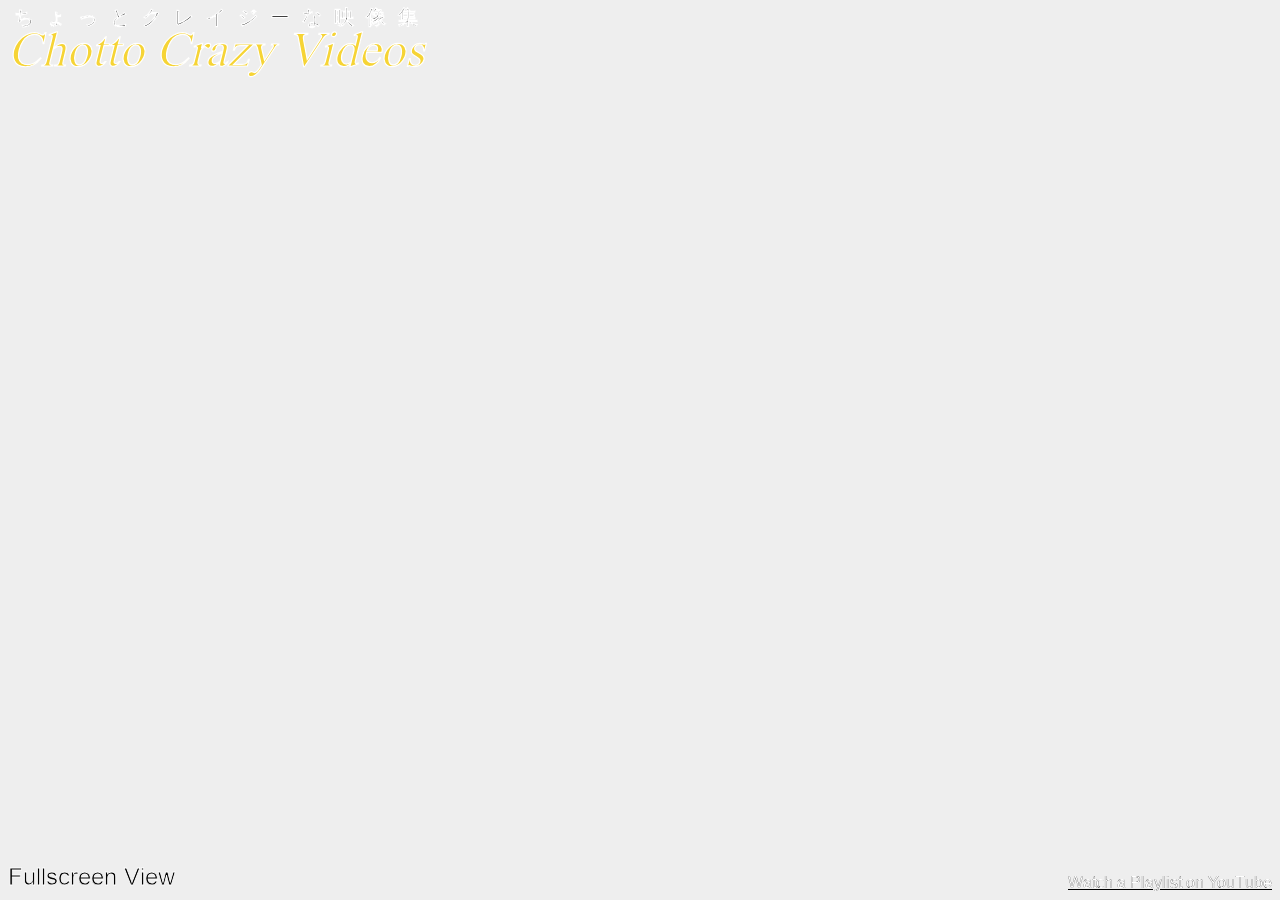
<file: youtube/index.html>
<!DOCTYPE html>
<html lang="ja">

<head>
    <meta charset="utf-8" />
    <meta name="viewport" content="width=device-width, initial-scale=1" />
    <meta name="format-detection" content="telephone=no" />
    <link rel="shortcut icon" href="../favicon.ico" type="image/x-icon">

    <title>ちょっとクレイジーな映像集 | Chotto Crazy Videos</title>
    <meta content="YouTubeに公開されているお気に入りの音楽や動画" name="description">

    <link rel="stylesheet" href="../thankyou/style.css">
    <link rel="stylesheet" href="index.css">

    <script>
        let playlistId = 'PLNxErRQ8jPVbb-A1oets9-qSuAzGb0tWU',
            playlistTitle = 'Chotto Crazy Videos';
    </script>
    <script src="script.js"></script>
    <script src="playlist.js"></script>
    <script src="https://apis.google.com/js/client.js?onload=onGoogleLoad"></script>
</head>

<body>
    <header>
        <h1 class="logo">
            <ruby>
                <i id="title">Chotto Crazy Videos</i>
                <sup id="track"></sup>
                <rp>(</rp>
                <rt>ちょっとクレイジーな映像集</rt>
                <rp>)</rp>
            </ruby>
        </h1>
    </header>

    <main>
        <div id="play">
            <button type="button"></button>
            <div id="player"></div>
        </div>
        <ul id="result"></ul>
    </main>

    <footer>
        <button type="button" onclick="full()">Fullscreen View</button>
        <a id="link" target="_blank">Watch a Playlist on YouTube</a>
    </footer>
</body>

</html>
</file>
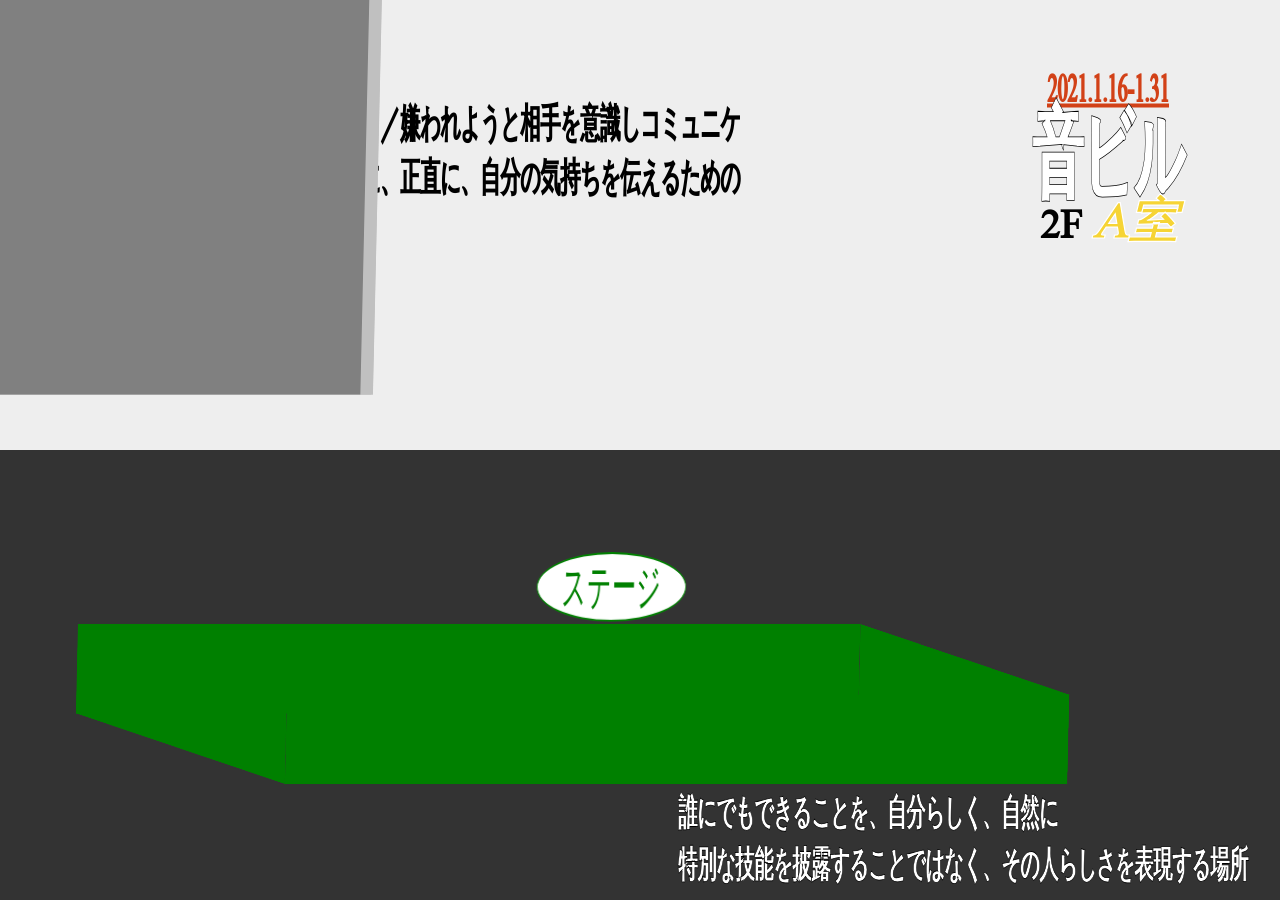
<file: otobuil/main/index.html>
<!DOCTYPE html>
<html lang="ja">

<head>
    <meta charset="utf-8" />
    <meta name="viewport" content="width=device-width, initial-scale=1.0">
    <meta name="format-detection" content="telephone=no" />
    <link rel="icon" href="icon.png" type="png">

    <!--og:meta-->
    <meta content="website" property="og:type">
    <title>暗室／ステージ | 大大大 chotto crazy 2020 MAX</title>
    <meta content="暗室／ステージ | 大大大 chotto crazy 2020 MAX" property="og:title">
    <meta content="2021.1.16-31 音ビル 2F A室 自己表現のステージ・コミュニケーションの暗室" name="description">
    <meta content="2021.1.16-31 音ビル 2F A室 自己表現のステージ・コミュニケーションの暗室" name="og:description">
    <meta property="og:image" content="card.png" />

    <link rel="stylesheet" href="../../thankyou/style.css">
    <link rel="stylesheet" href="../../programe/style.css">
    <link rel="stylesheet" href="index.css">
    <link rel="stylesheet" href="css/animation.css">
    <link rel="stylesheet" href="css/room.css">

    <script>
        let directory = "../../",
            videoId;
    </script>
    <script src="index.js"></script>
</head>

<body>
    <main id="room">
        <h1>
            <u>2021.1.16-1.31</u><br>
            <strong>
                <b>音ビル</b><br>
                2F
                <i>A室</i>
            </strong>
        </h1>
        <h2>相手を満足させることや、好かれよう／嫌われようと相手を意識しコミュニケーションをはかるのではなく、素直に、正直に、自分の気持ちを伝えるための場所</h2>
        <ul id="shiba" onclick="onOff()">
            <li></li>
            <li></li>
            <li></li>
            <li></li>
            <li></li>
        </ul>
        <p id="stage" class="programes" hidden>
            <strong>公式プログラム</strong>
            <button type="button">靴の上から靴を履く</button>
            <button type="button" value="Jj2TT06__kY">芝浴</button>
            <button type="button" value="_wYnDz8UW4Y">何人かで「ラ（だと思う音）」の音合わせをしたい</button>
            <strong>を実現します</strong>
            <br />
            <strong>感染症拡大防止ガイドラインに基づき</strong>
            <button type="button">音の出るものをいっぱい並べる</button>
            <strong>実現中止を決定しました</strong>
        </p>

        <h3>誰にでもできることを、自分らしく、自然に<br>特別な技能を披露することではなく、その人らしさを表現する場所</h3>
        <ul id="ansitsu" onclick="inOut()">
            <li></li>
            <li></li>
            <li></li>
            <li></li>
            <li></li>
            <li></li>
        </ul>
        <p id="communication" class="programes" hidden>
            <strong>公式プログラム</strong>
            <button type="button" value="LbUAkZKk4Ag">暗闇でおしゃべりしたい</button>
            <button type="button" value="l4sH_tPJbHk">記憶の重ね合わせ／とある風景に付随する記憶や感情</button>
            <strong>を実現します</strong>
        </p>

        <div id="wall"></div>
    </main>

    <dialog id="programe">
        <button type="close">閉じる</button>
        <div id="player"></div>
    </dialog>
    <script src="../../youtube/script.js"></script>
    <script src="../../youtube/video.js"></script>
    <script src="../../youtube/dialog.js"></script>
</body>
</file>
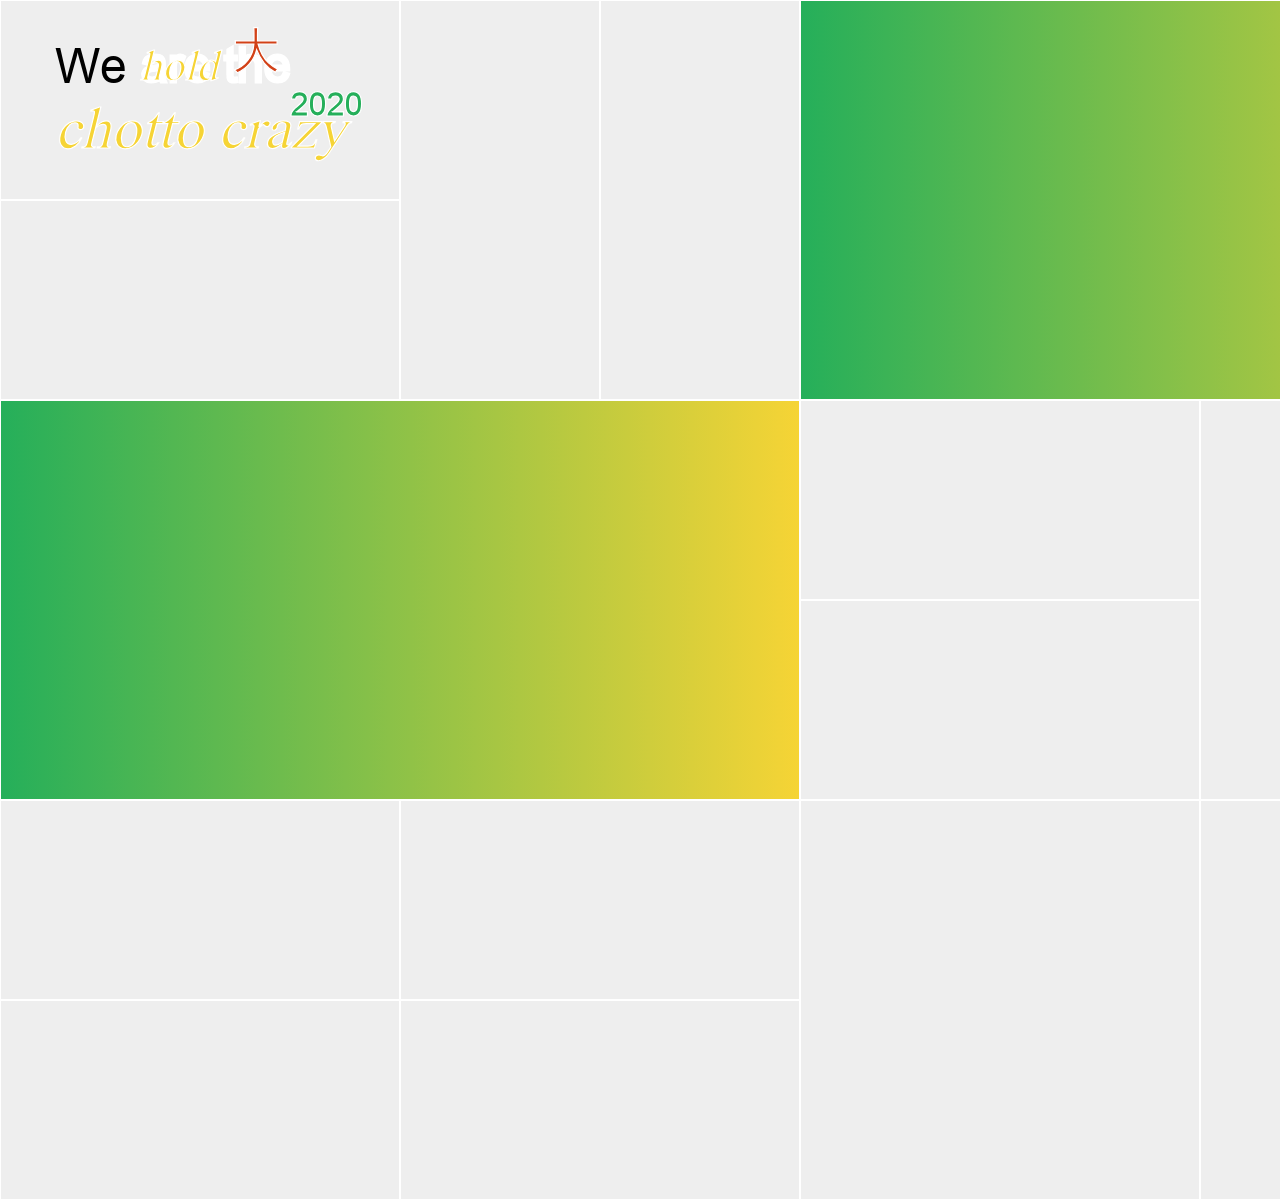
<file: sample.html>
<!DOCTYPE html>
<html lang="ja">

<head>
    <meta charset="utf-8" />
    <meta name="viewport" content="width=device-width, initial-scale=1.0">
    <meta name="format-detection" content="telephone=no" />

    <!--og:meta-->
    <meta content="website" property="og:type">
    <title>大 chotto crazy 2020</title>
    <meta content="大 chotto crazy 2020" property="og:title">
    <meta content="We Support your Amazing Ideas and Creative Challenges" name="description">
    <meta content="We Support your Amazing Ideas and Creative Challenges" name="og:description">

    <link rel="stylesheet" href="index.css">
    <link rel="stylesheet" href="thankyou/style.css">
</head>

<body>
    <main id="main">
        <article class="medium row">
            <section>
                <h1 class="logo">
                    We
                    <b data-before="hold">are</b>
                    <b data-dai="大">the</b><br>
                    <i data-after="2020">chotto crazy</i>
                </h1>
            </section>
            <section></section>
        </article>
        <article class="medium column">
            <section></section>
            <section></section>
        </article>
        <article class="wide full gradation">
            <section></section>
        </article>
        <article class="medium row">
            <section></section>
            <section></section>
        </article>
        <article class="wide full gradation">
            <section></section>
        </article>
        <article class="medium row">
            <section></section>
            <section></section>
        </article>
        <article class="medium full">
            <section></section>
        </article>
        <article class="medium row">
            <section></section>
            <section></section>
        </article>
        <article class="medium row">
            <section></section>
            <section></section>
        </article>
        <article class="medium row">
            <section></section>
            <section></section>
        </article>
        <article class="medium full value">
            <section></section>
        </article>
        <article class="wide full">
            <section></section>
        </article>
    </main>
</body>

</html>
</file>
<file: thankyou/style.css>
html {
    font-size: 16px;
    height: -webkit-fill-available;
}

body {
    margin: 0;
    padding: 0;
}

* {
    box-sizing: border-box;
}

@font-face {
    font-family: "Arial";
    src: url("Arial.ttf");
}

@font-face {
    font-family: "Times New Roman";
    src: url("times.ttf");
}

@font-face {
    font-family: "Yu Gothic";
    src: url("YuGothR.ttc");
}

#main,
.chotto::before,
.logo sup,
.logo *[data-after]::after {
    font-family: "Arial", "Yu Gothic", sans-serif;
    font-weight: 555;
}

h1 i,
h2 i,
h3 i,
h2 strong,
#value h4,
.chotto::after,
.logo i,
.logo .dai,
.logo b[data-before]::before,
.logo .max,
.logo *[data-dai]::before {
    font-family: "Times New Roman", "Times", serif;
}

.logo {
    font-weight: 500;
}

h2 u {
    text-decoration: wavy underline #fff;
}

h3.logo u {
    font-size: 275%;
}

h2 strong .logo *[data-dai]::before {
    font-size: 200%;
}

.logo .dai,
.chotto::after {
    font-size: 150%;
}

h1 i,
h2 i,
h3 i,
h2 small[data-after]::after {
    font-size: 123%;
}

.chotto::before {
    font-size: 95%;
}

h2 small[data-after]::after {
    margin: 0.5rem;
}

.logo b,
.logo i {
    position: relative;
}

.logo *[data-before]::before,
.logo *[data-after]::after,
.logo *[data-dai]::before {
    position: absolute;
    font-weight: 400;
}

.online,
.logo b {
    color: #fff;
}

.pre_event,
.logo sup,
.logo *[data-after]::after,
h2 small[data-after]::after {
    color: #25AF5A;
}

.exhibition,
.chotto::after,
.logo .dai,
.logo *[data-dai]::before {
    color: #D24117;
}

h1 i,
h2 i,
h3 i,
.festival,
.chotto::before,
.logo *[data-before]::before {
    color: #f6d435;
}

.logo *[data-before]::before {
    font-style: italic;
}

.logo .max {
    color: #fff;
    display: block;
    float: right;
    font-weight: 400;
    padding: 0 0.5rem;
    text-decoration: none;
}

h1 i,
h2 i,
h3 i,
h2 small[data-after]::after,
.chotto::after,
.logo * {
    -webkit-text-stroke: 0.075rem #FFF;
    text-stroke: 0.075rem #FFF;
}

[data-before]::before {
    content: attr(data-before);
}

[data-after]::after {
    content: attr(data-after);
}

.chotto {
    position: relative;
    float: right;
    width: 100%;
}

.chotto::before {
    content: "ちょっとクレイジーな";
    position: relative;
    z-index: 1;
    font-weight: 700;
    margin: 0.5rem;
    line-height: 250%;
    -webkit-text-stroke: 0.05rem #FFF;
    text-stroke: 0.05rem #FFF;
}

.chotto::after {
    content: "あなたの";
    position: absolute;
    left: 0;
    letter-spacing: 1rem;
}

.logo *[data-before]::before {
    font-size: 90%;
    text-align: center;
    top: 50%;
    left: 50%;
    transform: translate(-50%, -50%);
    width: 100%;
}

.logo *[data-after]::after {
    font-size: 55%;
    font-style: normal;
    font-weight: 700;
    top: -0.5rem;
    right: -1rem;
}

.logo *[data-dai]::before {
    content: attr(data-dai);
    top: 25%;
    left: 50%;
    transform: translate(-50%, -50%);
}

.gradation {
    background: linear-gradient(90deg, #25AF5A, #f6d435, #D24117);
    background-size: 200% 200%;
    animation: gradientBG 2s ease infinite;
}

#main a:hover {
    background: linear-gradient(-55deg, #25AF5A, #f6d435, #D24117);
    background-size: 200% 200%;
    animation: gradientBG 2s ease infinite;
}

@keyframes gradientBG {
    0% {
        background-position: 0% 50%;
    }

    50% {
        background-position: 100% 50%;
    }

    100% {
        background-position: 0% 50%;
    }
}

hr {
    clear: both;
    border: none;
    width: 100%;
}
</file>
<file: youtube/index.css>
* {
    box-sizing: border-box;
}

h1 {
    font-size: 250%;
}

button {
    font-size: 150%;
}

#result,
#result input[type="radio"]:checked+label span {
    font-size: 125%;
    font-weight: 600;
}

footer a {
    color: #fff;
    font-size: 100%;
}

body {
    background: #eee;
}

footer a {
    -webkit-text-stroke: 0.0123rem #000;
    text-stroke: 0.0123rem #000;
}

footer button,
#result input[type="radio"]:checked+label {
    -webkit-text-stroke: 0.05rem #fff;
    text-stroke: 0.05rem #fff;
}

#play {
    color: #D24117;
}

#result input[type="radio"]:checked+label {
    color: #f6d435;
}

#result input[type="radio"]:checked+label {
    text-decoration: solid underline #25AF5A;
}

main,
footer {
    font-family: "Arial", "Yu Gothic", sans-serif;
}

#result input[type="radio"]:checked+label {
    font-family: "Times New Roman", "Times", serif;
    font-style: italic;
}

body,
main,
#play,
footer {
    display: flex;
}

body,
#play {
    flex-flow: column;
}

main,
footer {
    flex-flow: row;
    justify-content: space-between;
    align-items: flex-end;
}

footer {
    position: fixed;
    z-index: 10;
}

footer {
    bottom: 0;
}

h1 {
    padding: 0;
    margin: 0;
}

header,
button,
footer a {
    padding: 0.5rem;
    margin: 0;
}

ul {
    margin: 0;
}

#result li span {
    display: block;
    overflow: hidden;
    height: 2.5rem;
    text-overflow: ellipsis;
    white-space: nowrap;
}

#result li {
    float: left;
    width: calc(50% - 1rem);
    margin: 0.5rem;
}

header,
footer,
#result li img,
main #play iframe {
    width: 100%;
}

@media (max-width: 1000px) {

    html {
        font-size: 1.5vw;
    }
}

@media (orientation: landscape) {

    main #result {
        padding: 5rem 0.5rem 0;
        width: 50%;
        max-width: max-content;
        height: 100vh;
        max-height: -webkit-fill-available;
    }

    main #play {
        width: 50%;
    }

    main #play iframe {
        width: 100%;
        height: 28vw;
    }

    header {
        position: fixed;
        top: 0;
        left: 0;
        right: 0;
        z-index: 10;
    }

    .full main #play {
        width: 100%;
    }

    .full main #play iframe {
        position: absolute;
        top: 0;
        left: 0;
        right: 0;
        height: 100vh;
        max-height: -webkit-fill-available;
    }
}

@media (orientation: portrait) {

    html {
        font-size: 2.25vw;
    }

    main {
        flex-flow: column;
    }

    main #play,
    main #result {
        width: 100%;
    }

    main #result {
        padding: 1rem 0.5rem 2.5rem;
    }

    main #play iframe {
        height: 56.5vw;
    }

    .full main #play {
        position: absolute;
        top: 50%;
        left: 50%;
        width: 100vh;
        max-width: -webkit-fill-available;
        height: 100vw;
        transform: translate(-50%, -50%) rotateZ(90deg);
    }

    .full main #play iframe {
        width: 100%;
        height: 100%;
    }
}

ul {
    list-style: none;
    overflow: auto;
}

button {
    appearance: none;
    border: none;
    outline: none;
    background: transparent;
    color: inherit;
    text-align: left;
    font-family: inherit;
    font-weight: 555;
}

.full header,
.full #play button,
.full #result,
#result input[type="radio"] {
    display: none;
}
</file>
<file: programe/style.css>
.programes {
    font-family: "Arial", "Yu Gothic", sans-serif;
    display: flex;
    gap: 0.25rem;
    flex-flow: column;
    justify-content: center;
}

.programes button,
.programes a {
    appearance: none;
    color: #111;
    background: #fff;
    border: solid 1px;
    border-radius: 3rem;
    outline: none;
    padding: 0.25rem 1rem;
    margin: 0;
    font-family: inherit;
    font-size: 111%;
    font-weight: 555;
    text-align: left;
    line-height: 150%;
}

.programes button {
    cursor: help;
}

#programe button {
    position: absolute;
    top: 1rem;
    right: 1rem;
}

#programe {
    padding: 0;
    width: 90vw;
    max-width: 75rem;
    height: 90vh;
}

#programe iframe {
    border: none;
    outline: none;
    width: 100%;
    height: 100%;
}
</file>
<file: otobuil/main/index.css>
[hidden] {
    display: none;
}

@media (max-width: 900px) {
    html {
        font-size: 1.75vw;
    }
}

@media (orientation: portrait) {
    html {
        font-size: 2.5vw;
    }
}

p {
    margin: 0;
    padding: 0;
}

h1 {
    font-size: 250%;
}

h1 b,
h2 {
    font-size: 125%;
}

h1 u {
    font-size: 50%;
}

h1 {
    text-align: center;
}

h1 u,
h1 b,
h2,
h3,
#shiba:before,
#ansitsu:before {
    display: inline-block;
    transform: scale(1, 2);
}

h1 u {
    color: #D24117;
    margin-bottom: 1.25rem;
}

h1 b,
h3 {
    color: #fff;
    -webkit-text-stroke: 0.025rem #000;
    text-stroke: 0.025rem #000;
}

#room {
    position: fixed;
    width: 100vw;
    height: 100vh;
    max-height: -webkit-fill-available;
}

h1,
h2,
h3,
#room p {
    position: absolute;
}

h1 {
    top: 2rem;
    right: 7.5vw;
    z-index: 5;
}

h2 {
    top: 7.5rem;
    left: 2.5rem;
    width: 55%;
    z-index: 1;
}

h3 {
    bottom: 1rem;
    right: 2rem;
    max-width: calc(100% - 4rem);
    z-index: 3;
}

#shiba {
    width: 90vh;
    height: 10vh;
    bottom: 10%;
    right: -5%;
    z-index: 5;
}

#shiba li:nth-of-type(1) {
    transform: translateY(-5vh) rotateX(90deg);
}

#shiba li:nth-of-type(2) {
    transform: translateZ(45vh);
}

#shiba li:nth-of-type(3) {
    transform: translateZ(-45vh) rotateX(-180deg);
}

#shiba li:nth-of-type(4) {
    transform: translateX(45vh) rotateY(90deg);
}

#shiba li:nth-of-type(5) {
    transform: translateX(-45vh) rotateY(90deg);
}

#shiba:before {
    content: "ステージ";
    background: #fff;
    color: green;
    border: 0.1rem solid;
    font-size: 155%;
    font-family: "Times New Roman", "Times", serif;
    padding: 0 1.55rem;
    border-radius: 50%;
    top: -100%;
    left: 50%;
}

#ansitsu {
    top: 15%;
    left: 5%;
    width: 50vh;
    height: 50vh;
    z-index: 1;
}

#ansitsu li:nth-of-type(1) {
    border-top: 1.5vh silver solid;
    border-left: 1.5vh silver solid;
    border-right: 1.5vh silver solid;
    transform: translateZ(25vh);
}

#ansitsu li:nth-of-type(2) {
    border: 1.5vh silver solid;
    transform: translateY(-25vh) rotateX(90deg);
}

#ansitsu li:nth-of-type(3) {
    border-top: 1.5vh silver solid;
    border-left: 1.5vh silver solid;
    border-right: 1.5vh silver solid;
    transform: translateZ(-25vh) rotateX(-180deg);
}

#ansitsu li:nth-of-type(4) {
    border: 1.5vh silver solid;
    transform: translateY(25vh) rotateX(90deg);
}

#ansitsu li:nth-of-type(5) {
    border-top: 1.5vh silver solid;
    border-left: 1.5vh silver solid;
    border-right: 1.5vh silver solid;
    transform: translateX(25vh) rotateY(90deg);
}

#ansitsu li:nth-of-type(6) {
    border-top: 1.5vh silver solid;
    border-left: 1.5vh silver solid;
    border-right: 1.5vh silver solid;
    transform: translateX(-25vh) rotateY(90deg);
}

#ansitsu:before {
    content: "暗室";
    background: #fff;
    color: gray;
    border: 0.1rem solid;
    font-size: 200%;
    font-family: "Times New Roman", "Times", serif;
    padding: 0 5%;
    border-radius: 50%;
    top: -20%;
    left: 50%;
}

#stage {
    top: 5%;
    left: 5%;
    z-index: 10;
}

#communication {
    bottom: 5%;
    right: 5%;
    z-index: 10;
}

#wall {
    height: 50vh;
}

#programe {
    max-height: 51vw;
    overflow: hidden;
}
</file>
<file: otobuil/main/css/animation.css>
#room {
    background: #333;
    overflow: hidden;
}

ul {
    list-style: none;
}

li {
    margin: 0;
    padding: 0;
}

#shiba,
#shiba li,
#shiba:before,
#ansitsu,
#ansitsu li,
#ansitsu:before,
#wall {
    position: absolute;
}

#shiba,
#ansitsu {
    transform: translate(-50%, -50%) rotateY(15deg) rotateX(-5deg);
    transform-style: preserve-3d;
    animation: move 25s linear infinite;
}

#shiba li {
    background: green;
}

#shiba li:nth-of-type(n+2) {
    width: 100%;
    height: 100%;
}

#ansitsu li {
    width: 100%;
    height: 100%;
    background: gray;
}

@keyframes move {
    0% {
        transform: rotateY(10deg) rotateX(-5deg);
    }

    20% {
        transform: rotateY(0deg) rotateX(-3deg);
    }

    50% {
        transform: rotateY(-2.5deg) rotateX(-1deg);
    }

    75% {
        transform: rotateY(5deg) rotateX(-4deg);
    }

    100% {
        transform: rotateY(10deg) rotateX(-5deg);
    }
}

#wall {
    z-index: 0;
    top: 0;
    background: #eee;
    width: 100%;
    animation: floor 25s linear infinite;
}

@keyframes floor {
    0% {
        top: 0;
    }

    20% {
        top: -2.5%;
    }

    50% {
        top: -2.5%;
    }

    75% {
        top: 0;
    }

    100% {
        top: 0;
    }
}
</file>
<file: otobuil/main/css/room.css>
#room,
h2,
h3,
#shiba,
#ansitsu,
#wall {
    transition: all 2.5s;
}

#shiba:hover,
#ansitsu:hover {
    box-shadow: yellow 0 0 10rem;
    cursor: pointer;
}

#on,
#on #room {
    background: green;
}

#on #wall {
    height: 40vh;
}

#on h2 {
    display: none;
}

#on #ansitsu,
#on #shiba li {
    opacity: 0;
    user-select: none;
    pointer-events: none;
}

#in,
#in #wall {
    background: #111;
}

#in h2 {
    color: #eee;
}

#in #wall {
    height: 150vh;
}

#in h3 {
    display: none;
}

#in #shiba,
#in #ansitsu li {
    opacity: 0;
    user-select: none;
    pointer-events: none;
}

#stage strong {
    color: #fff;
    -webkit-text-stroke: 0.025rem green;
    text-stroke: 0.025rem green;
}

#communication strong {
    color: 111#fff;
    -webkit-text-stroke: 0.025rem #fff;
    text-stroke: 0.025rem #fff;
}

.programs strong {
    font-size: 150%;
    display: inline-block;
    transform: scale(1, 2);
    margin: 1rem 0;
    pointer-events: none;
    user-select: none;
}
</file>
<file: index.css>
body {
    background: #eee;
}

main,
h1,
h2 {
    padding: 0;
    margin: 0;
}

#otobuil,
#otobuil h2 {
    padding: 1rem;
}

#otobuil h2 {
    margin: 0.5rem;
    width: 60%;
}

a,
a u {
    color: inherit;
    text-decoration: none;
}

a u {
    color: #fff;
    background: #D24117;
    padding: 0.25rem 0.5rem;
}

#main article section {
    border: solid #fff 1px;
    position: relative;
    overflow: hidden;
}

#main,
#main article {
    display: flex;
}

#main article section,
#main article section a {
    display: grid;
    place-items: center;
}

#main,
#main article {
    flex-wrap: wrap;
}

#main article.row {
    flex-direction: row;
}

#main article.column {
    flex-direction: column;
}

#main article.full section,
#main article section a,
#otobuil {
    width: 100%;
    height: 100%;
}

#main article.row section {
    width: 100%;
    height: 50%;
}

#main article.column section {
    width: 50%;
    height: 100%;
}

#main article.row section p {
    width: calc(100% - 7.5rem);
}

h1 {
    font-size: 300%;
}

.text h3,
.text h4 {
    margin: auto;
    width: calc(100% - 1rem);
}

#main article.column b,
#main article.row section p b,
#cocoro h4 {
    font-size: 200%;
    letter-spacing: 1rem;
}

h2 {
    font-size: 150%;
}

#main article.row section p,
h3,
h3 strong {
    font-size: 123%;
}

#main article section[data-before]::before,
#main article section[data-after]::after,
h3 b {
    font-size: 111%;
}

h2 small {
    font-size: 75%;
}

#main article section p {
    font-weight: 700;
}

#main article section[data-before]::before,
#main article section[data-after]::after,
#main article.column,
#cocoro h4 {
    writing-mode: vertical-lr;
}

#main article section[data-before]::before,
#main article section[data-after]::after {
    position: absolute;
    top: 0;
    padding: 0.5rem;
    z-index: 10;
}

#main article section[data-before]::before {
    left: 0;
}

#main article section[data-after]::after {
    right: 0;
}

#main {
    width: 125rem;
    height: 75rem;
}

#main article.medium {
    width: 25rem;
    height: 25rem;
}

#main article.wide {
    width: 50rem;
    height: 25rem;
}

@media (min-width: 125rem) {
    html {
        font-size: 0.8vw;
    }

    #main {
        width: 100vw;
        height: auto;
    }

    #main article.medium {
        width: 20%;
        height: 20vw;
    }

    #main article.wide {
        width: 40%;
        height: 20vw;
    }
}

@media (max-width: 950px) {
    #main {
        width: 100rem;
        height: 100rem;
    }

    #main article.medium#cocoro {
        width: 50rem;
        height: 25rem;
    }
}

@media (orientation: portrait) {
    html {
        font-size: 2vw;
    }

    #main {
        width: 100vw;
        height: auto;
    }

    #main article.medium {
        width: 50%;
        height: 50vw;
    }

    #main article.wide,
    #main article.medium#cocoro {
        width: 100%;
        height: 50vw;
    }
}

#cocoro h4 {
    animation: cocoro 1.11s linear infinite;
}

@keyframes cocoro {
    0% {
        font-family: Arial, Helvetica, sans-serif;
    }

    25% {
        font-family: 'Times New Roman', Times, serif;
    }

    50% {
        font-family: 'Courier New', Courier, monospace;
    }

    75% {
        font-family: 'Times New Roman', Times, serif;
    }
}
</file>
